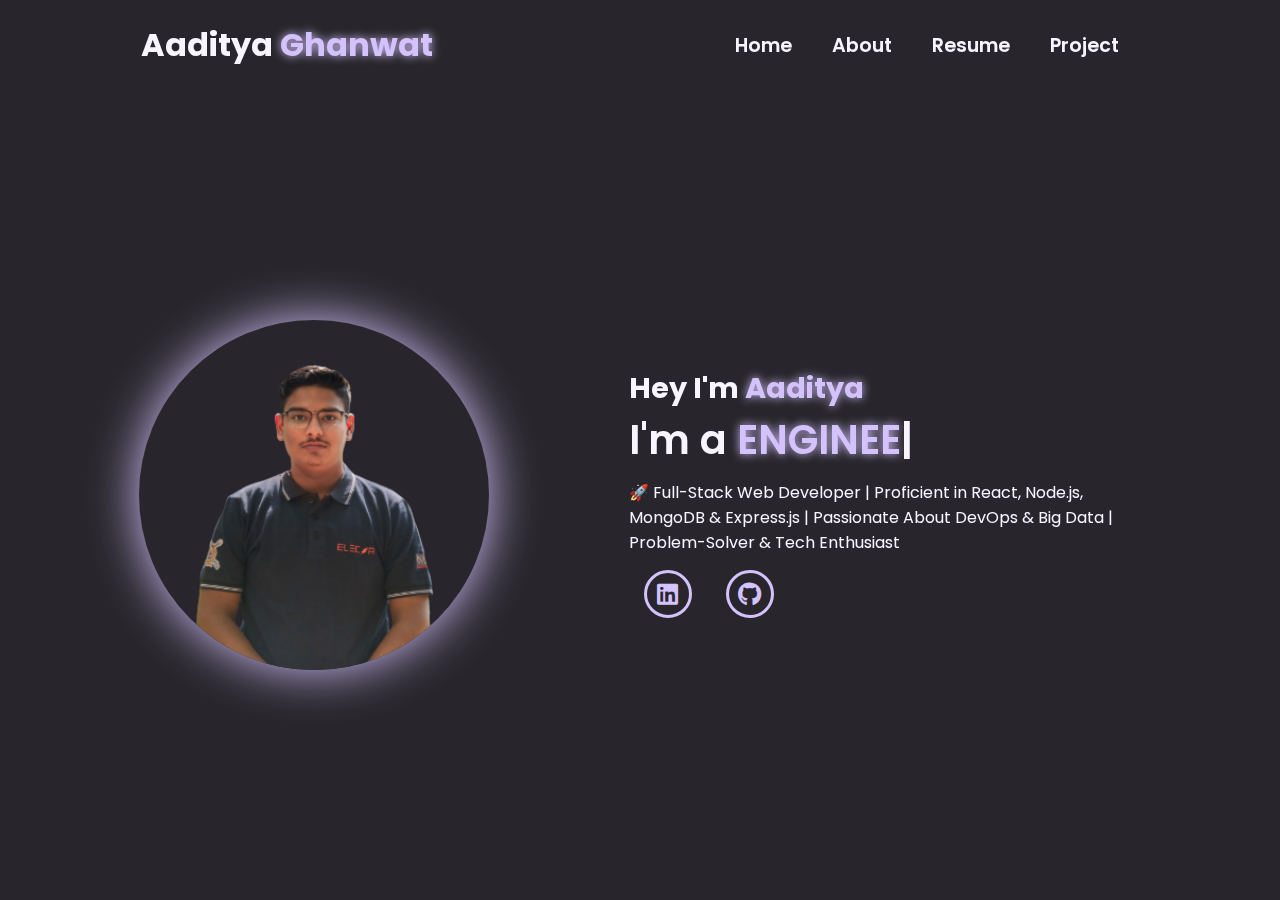
<file: index.html>
<!DOCTYPE html>
<html lang="en">
<head>
    <meta charset="UTF-8">
    <meta name="viewport" content="width=device-width, initial-scale=1.0">
    <link rel="stylesheet" href="https://cdnjs.cloudflare.com/ajax/libs/font-awesome/6.5.1/css/all.min.css">
    <link rel="stylesheet" href="https://unpkg.com/aos@next/dist/aos.css" />
    <link rel="stylesheet" href="style.css">
    <title>Aaditya's Portfolio</title>
</head>
<body>
    <nav>
        <div class="nav-container">
            <div class="logo" data-aos="zoom-in" data-aos-duration="1500">
                Aaditya <span>Ghanwat</span>
            </div>
            <div class="links">
                <div class="link" data-aos="fade-up" data-aos-duration="1500" data-aos-delay="100"><a href="index.html">Home</a></div>
                <div class="link" data-aos="fade-up" data-aos-duration="1500" data-aos-delay="200"><a href="about.html">About</a></div>
                <div class="link" data-aos="fade-up" data-aos-duration="1500" data-aos-delay="300"><a href="resume.html">Resume</a></div>
                <div class="link" data-aos="fade-up" data-aos-duration="1500" data-aos-delay="400"><a href="project.html">Project</a></div>
                <!-- <div class="link" data-aos="fade-up" data-aos-duration="1500" data-aos-delay="500"><a href="#">Contact</a></div> -->
        </div>
        <i class="fa-solid fa-bars hamburg" onclick="hamburg()"></i>
    </div>
        <div class="dropdown">
            <div class="links">
                <a href="index.html">Home</a>
                <a href="about.html">About</a>
                <a href="resume.html">Resume</a>
                <a href="project.html">Project</a>
                <!-- <a href="#">Contact</a> -->
                <i class="fa-solid fa-xmark cancel" onclick="cancel()"></i>
            </div>
        </div>
    </nav>
    <section>
        <div class="main-container">
            <div class="image" data-aos="zoom-out" data-aos-duration="3000">
                <img src="asset/home.png" alt="">
            </div>
            <div class="content">
                <h1 data-aos="fade-left" data-aos-duration="1500" data-aos-delay="700">Hey I'm <span>Aaditya</span></h1>
                <div class="typewriter" data-aos="fade-right" data-aos-duration="1500" data-aos-delay="900">I'm a <span class="typewriter-text"></span><label for="">|</label></div>
                <p data-aos="flip-down" data-aos-duration="1500" data-aos-delay="1100">🚀 Full-Stack Web Developer | Proficient in React, Node.js, MongoDB & Express.js | Passionate About DevOps & Big Data | Problem-Solver & Tech Enthusiast</p>
                <div class="social-links">
                    <a href="https://www.linkedin.com/in/aadityaghanwat1898/" data-aos="fade-up" data-aos-duration="1500" data-aos-delay="1500"><i class="fa-brands fa-linkedin"></i></a>
                    <a href="https://github.com/Aadi1898" data-aos="fade-up" data-aos-duration="1500" data-aos-delay="1300"><i class="fa-brands fa-github"></i></a>
                    <!-- <a href="https://www.instagram.com/aadiii_1898?igsh=MWd4dGcwd2IzZjdzZg==" data-aos="fade-up" data-aos-duration="1500" data-aos-delay="1600"><i class="fa-brands fa-instagram"></i></a> -->
                    <!-- <a href="#" data-aos="fade-up" data-aos-duration="1500" data-aos-delay="1400"><i class="fa-brands fa-facebook"></i></a> -->
                </div>
                <div class="btn" data-aos="zoom-in" data-aos-duration="1500" data-aos-delay="1800">
                    <!-- <button>Hire me</button> -->
                </div>
            </div>
        </div>
    </section>
    <script src="https://unpkg.com/aos@next/dist/aos.js"></script>
    <script>
      AOS.init({offset:0});
    </script>
    <script src="script.js"></script>
</body>
</html>
</file>
<file: style.css>
@import url('https://fonts.googleapis.com/css2?family=Poppins:wght@100;200;300;400;500;600&display=swap');

* {
    padding: 0;
    margin: 0;
    font-family: 'Poppins', sans-serif;
    box-sizing: border-box;
}

body {
    width: 100%;
    height: 100vh;
    overflow: hidden;
    background-color: #28262C;
}

nav {
    width: 100%;
    height: 10vh;
    position: sticky;
    z-index: 1000;
}

.nav-container {
    width: 100%;
    height: 100%;
    display: flex;
    justify-content: space-around;
    align-items: center;
}

.logo {
    color: #F9F5FF;
    font-size: 2rem;
    font-weight: bold;
}

.logo span {
    color: #D4C2FC;
    text-shadow: 0 0 10px #D4C2FC;
}

.hamburg,
.cancel {
    cursor: pointer;
    position: absolute;
    right: 15px;
    top: 10px;
    color: #F9F5FF;
    display: none;
    font-size: clamp(2.5rem, 0.5rem + 5vw, 3rem);
}

.nav-container .links {
    display: flex;
}

.nav-container .links a {
    position: relative;
    font-size: 1.2rem;
    color: #F9F5FF;
    margin: 0 20px;
    text-decoration: none;
    font-weight: 550;
    transition: 0.3s linear;
}

.nav-container .links a::before {
    position: absolute;
    content: "";
    bottom: -3px;
    left: 0;
    width: 0%;
    height: 3px;
    background-color: #D4C2FC;
    transition: 0.2s linear;
}

.nav-container .links a:hover::before {
    width: 100%;
}

.nav-container .links a:hover {
    color: #D4C2FC;
}

.dropdown {
    z-index: 100;
    position: absolute;
    top: 0;
    transform: translateY(-500px);
    width: 100%;
    height: auto;
    backdrop-filter: blur(4px) brightness(40%);
    box-shadow: 0 0 20px #28262C;
    transition: 0.2s linear;
}

.dropdown .links a {
    display: flex;
    color: #F9F5FF;
    text-decoration: none;
    justify-content: center;
    padding: 15px 0;
    align-items: center;
    transition: 0.2s linear;
}

.dropdown .links a:hover {
    background-color: #D4C2FC;
}

section {
    width: 100%;
    height: 90vh;
}

.main-container {
    width: 100%;
    height: 100%;
    display: flex;
    justify-content: space-evenly;
    align-items: center;
    flex-wrap: wrap;
}

.main-container .image {
    width: 100%;
    max-width: 350px;
    aspect-ratio: 1 / 1;
    border-radius: 50%;
    overflow: hidden;
    box-shadow: 0 0 50px #D4C2FC;
}

.main-container .image img {
    width: 100%;
    height: 100%;
    object-fit: cover;
}

.main-container .image:hover {
    animation: animate 1.5s ease-in-out infinite;
}

@keyframes animate {
    0% {
        scale: 1;
    }
    50% {
        scale: 1.05;
    }
    100% {
        scale: 1;
    }
}

.main-container .content {
    color: #F9F5FF;
    width: 40%;
    min-height: 100px;
}

.content h1 {
    font-size: clamp(1rem, 1rem + 5vw, 1.8rem);
}

.content h1 span {
    color: #D4C2FC;
    text-shadow: 0  0 10px #D4C2FC;
}

.content .typewriter {
    font-size: clamp(1rem, 1rem + 5vw, 2.5rem);
    font-weight: 600;
}

.content .typewriter-text {
    color: #D4C2FC;
    text-shadow: 0 0 10px #D4C2FC;
}

.content p {
    font-size: clamp(0.4rem , 0.2rem + 9vw, 1rem);
    margin: 10px 0;
}

.social-links i {
    display: inline-flex;
    justify-content: center;
    align-items: center;
    width: 3rem;
    height: 3rem;
    background-color: transparent;
    border: 0.2rem solid #D4C2FC;
    border-radius: 50%;
    color: #D4C2FC;
    margin: 5px 15px;
    font-size: 1.5rem;
    transition: 0.2s linear;
}

.social-links i:hover {
    scale: 1.3;
    color: #28262C;
    background-color: #D4C2FC;
    filter: drop-shadow(0 0 10px #D4C2FC);
}

.content button {
    width: 50%;
    height: 6vh;
    margin: 30px;
    background-color: #D4C2FC;
    color: #F9F5FF;
    border: none;
    outline: none;
    font-size: 120%;
    font-weight: 700;
    border-radius: 5px;
    transition: 0.2s linear;
}

.content button:hover {
    scale: 1.1;
    color: #D4C2FC;
    border: 2px solid #D4C2FC;
    background-color: transparent;
    font-weight: 700;
    box-shadow: 0 0 40px #D4C2FC;
}

@media (max-width: 884px) {
    nav .logo {
        position: absolute;
        top: 16px;
        left: 15px;
        font-size: 1.5rem;
    }

    .main-container {
        flex-direction: column;
    }

    .nav-container .links {
        display: none;
    }

    .hamburg,
    .cancel {
        display: block;
    }

    .main-container .content {
        width: 80%;
        text-align: center;
    }

    .social-links i {
        width: 2.5rem;
        height: 2.5rem;
        font-size: 1.5rem;
    }

    .main-container .image {
        max-width: 250px;
    }
}

@media (max-width: 480px) {
    .main-container .image {
        max-width: 180px;
    }

    .main-container .content {
        width: 90%;
    }

    .main-container button {
        margin-top: 15px;
    }
}
</file>
